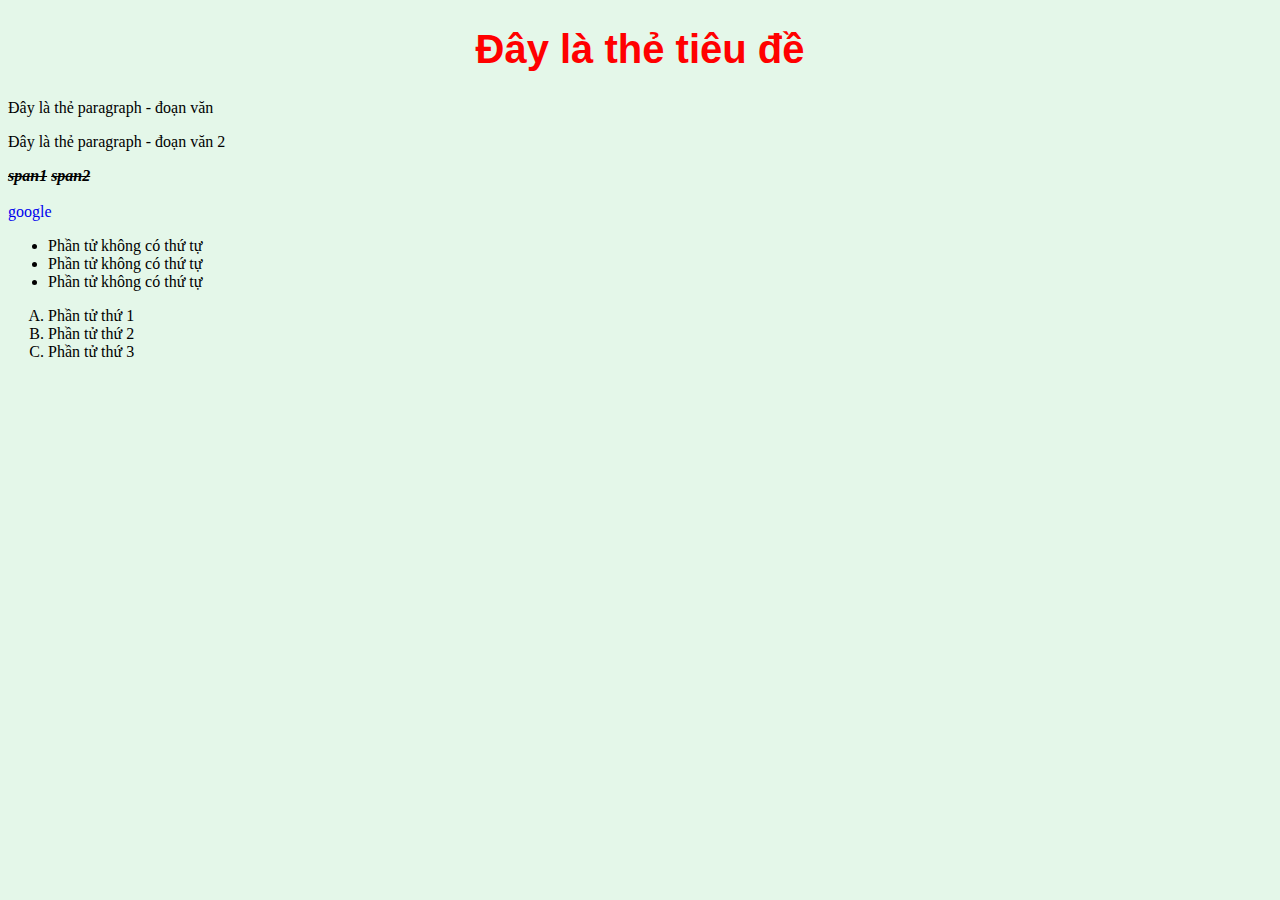
<file: Lesson 1/index.html>
<!DOCTYPE html>
<html lang="en">
<head>
    <meta charset="UTF-8">
    <meta name="viewport" content="width=device-width, initial-scale=1.0">
    <title>Lesson 1</title>
    <link rel="stylesheet" href="style.css">
</head>
<body>
    <h1>Đây là thẻ tiêu đề</h1>
    <!-- Đây là comment - ghi chú -->
    <p>Đây là thẻ paragraph - đoạn văn</p>
    <p>Đây là thẻ paragraph - đoạn văn 2</p>

    <!-- span, a nằm trên 1 dòng -->
    <span>span1</span>
    <span>span2</span>

    <!-- br - xuống dòng -->
    <br><br>

    <!-- a là thẻ link -->
    <a href="https://www.google.com.vn/">google</a>

    <!-- Danh sách không có thứ tự -->
    <ul>
        <!-- li là các phần tử danh sách -->
        <li>Phần tử không có thứ tự</li>
        <li>Phần tử không có thứ tự</li>
        <li>Phần tử không có thứ tự</li>
    </ul>

    <!-- Danh sách có thứ tự -->
    <ol>
        <li>Phần tử thứ 1</li>
        <li>Phần tử thứ 2</li>
        <li>Phần tử thứ 3</li>
    </ol>

</body>
</html>
</file>
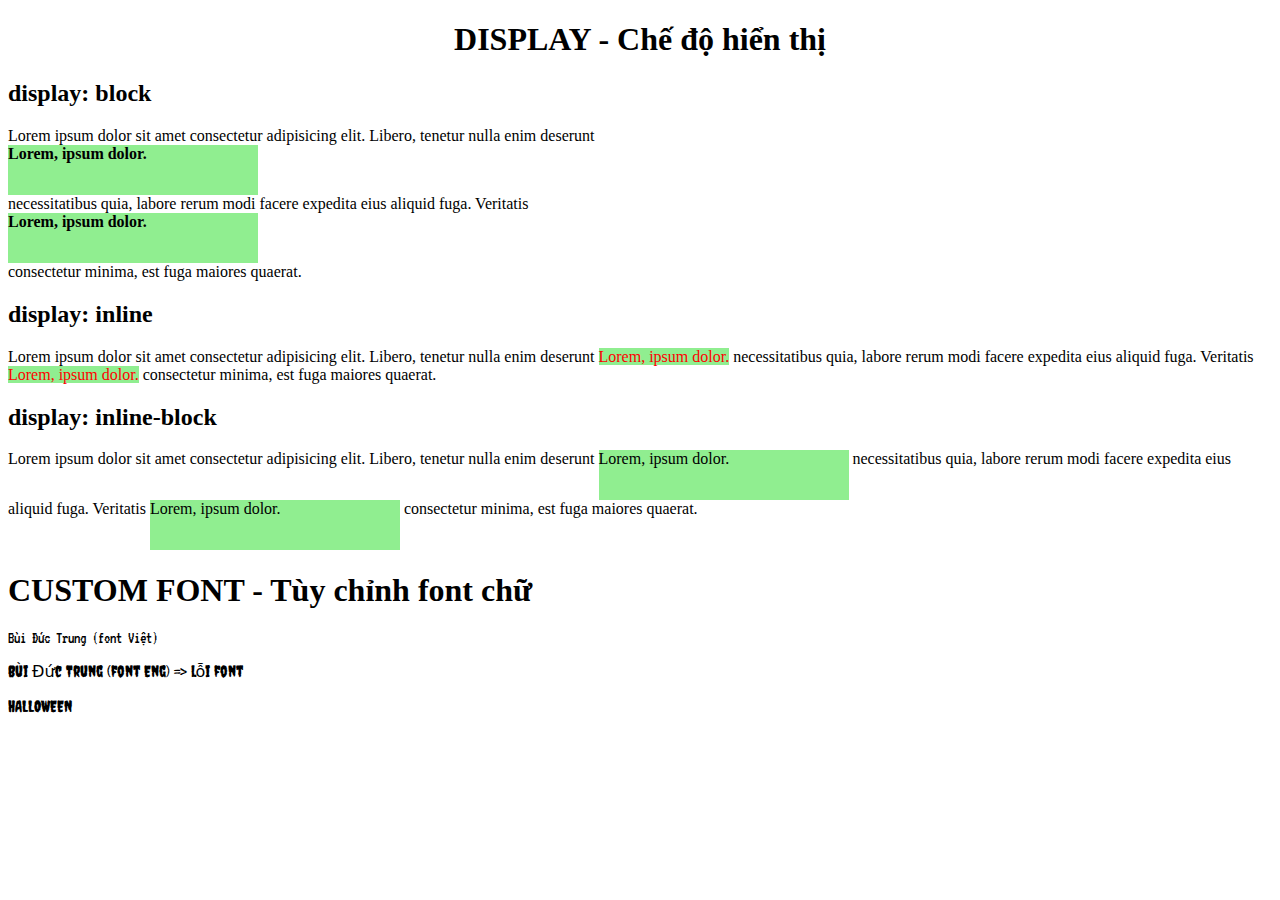
<file: Lesson 2/index.html>
<!DOCTYPE html>
<html lang="en">
<head>
    <meta charset="UTF-8">
    <meta name="viewport" content="width=device-width, initial-scale=1.0">
    <title>Lesson 2</title>
    <link rel="stylesheet" href="style.css">
    <link rel="preconnect" href="https://fonts.googleapis.com">
<link rel="preconnect" href="https://fonts.gstatic.com" crossorigin>
<link href="https://fonts.googleapis.com/css2?family=Danfo&family=Nunito+Sans:ital,opsz,wght@0,6..12,200..1000;1,6..12,200..1000&family=Roboto+Condensed:ital,wght@0,100..900;1,100..900&family=VT323&display=swap" rel="stylesheet">
<link href="https://fonts.googleapis.com/css2?family=Creepster&family=Danfo&family=Nunito+Sans:ital,opsz,wght@0,6..12,200..1000;1,6..12,200..1000&family=Roboto+Condensed:ital,wght@0,100..900;1,100..900&family=VT323&display=swap" rel="stylesheet">
</head>
<body>
    <!-- DISPLAY - Chế độ hiển thị -->
     <h1 id="title">DISPLAY - Chế độ hiển thị</h1>

    <!-- CSS selector -->

    <!-- display: block -->
    <h2>display: block</h2>
    <div>Lorem ipsum dolor sit amet consectetur adipisicing elit. Libero, tenetur nulla enim deserunt <span class="block">Lorem, ipsum dolor.</span> necessitatibus quia, labore rerum modi facere expedita eius aliquid fuga. Veritatis <span class="block">Lorem, ipsum dolor.</span> consectetur minima, est fuga maiores quaerat.</div>

    <!-- display: inline -->
    <h2>display: inline</h2>
    <div>Lorem ipsum dolor sit amet consectetur adipisicing elit. Libero, tenetur nulla enim deserunt <span class="inline">Lorem, ipsum dolor.</span> necessitatibus quia, labore rerum modi facere expedita eius aliquid fuga. Veritatis <span class="inline">Lorem, ipsum dolor.</span> consectetur minima, est fuga maiores quaerat.</div>

    <!-- display: inline-block -->
    <h2>display: inline-block</h2>
    <div>Lorem ipsum dolor sit amet consectetur adipisicing elit. Libero, tenetur nulla enim deserunt <span class="inline-block">Lorem, ipsum dolor.</span> necessitatibus quia, labore rerum modi facere expedita eius aliquid fuga. Veritatis <span class="inline-block">Lorem, ipsum dolor.</span> consectetur minima, est fuga maiores quaerat.</div>

    <!-- Chỉnh font chữ lấy từ Google -->
    <h1>CUSTOM FONT - Tùy chỉnh font chữ</h1>
    <p class="vietnamese">Bùi Đức Trung (font Việt)</p>
    <!-- Khi sử dụng font tiếng anh cho chữ tiếng việt => sẽ lỗi font -->
    <p class="english">Bùi Đức Trung (font Eng) => lỗi font</p>
    <p class="english">HALLOWEEN</p>

</body>
</html>
</file>
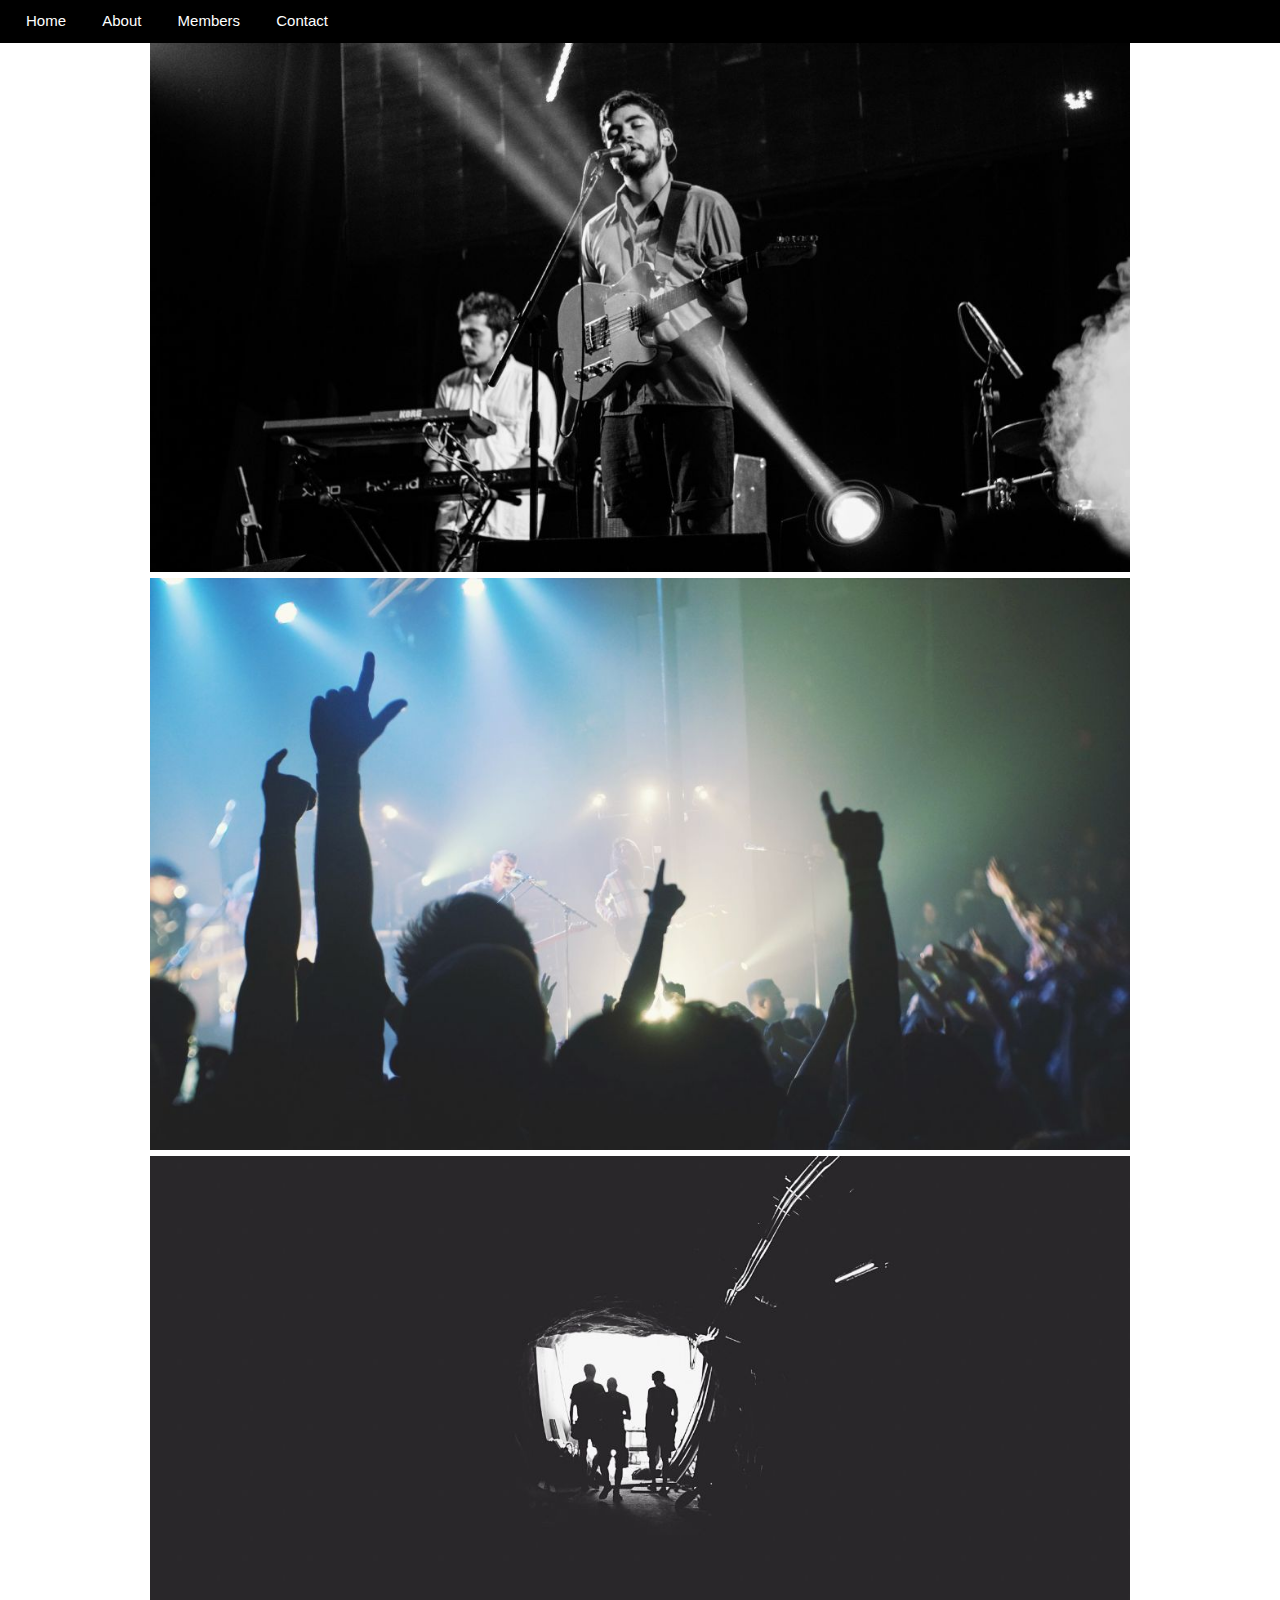
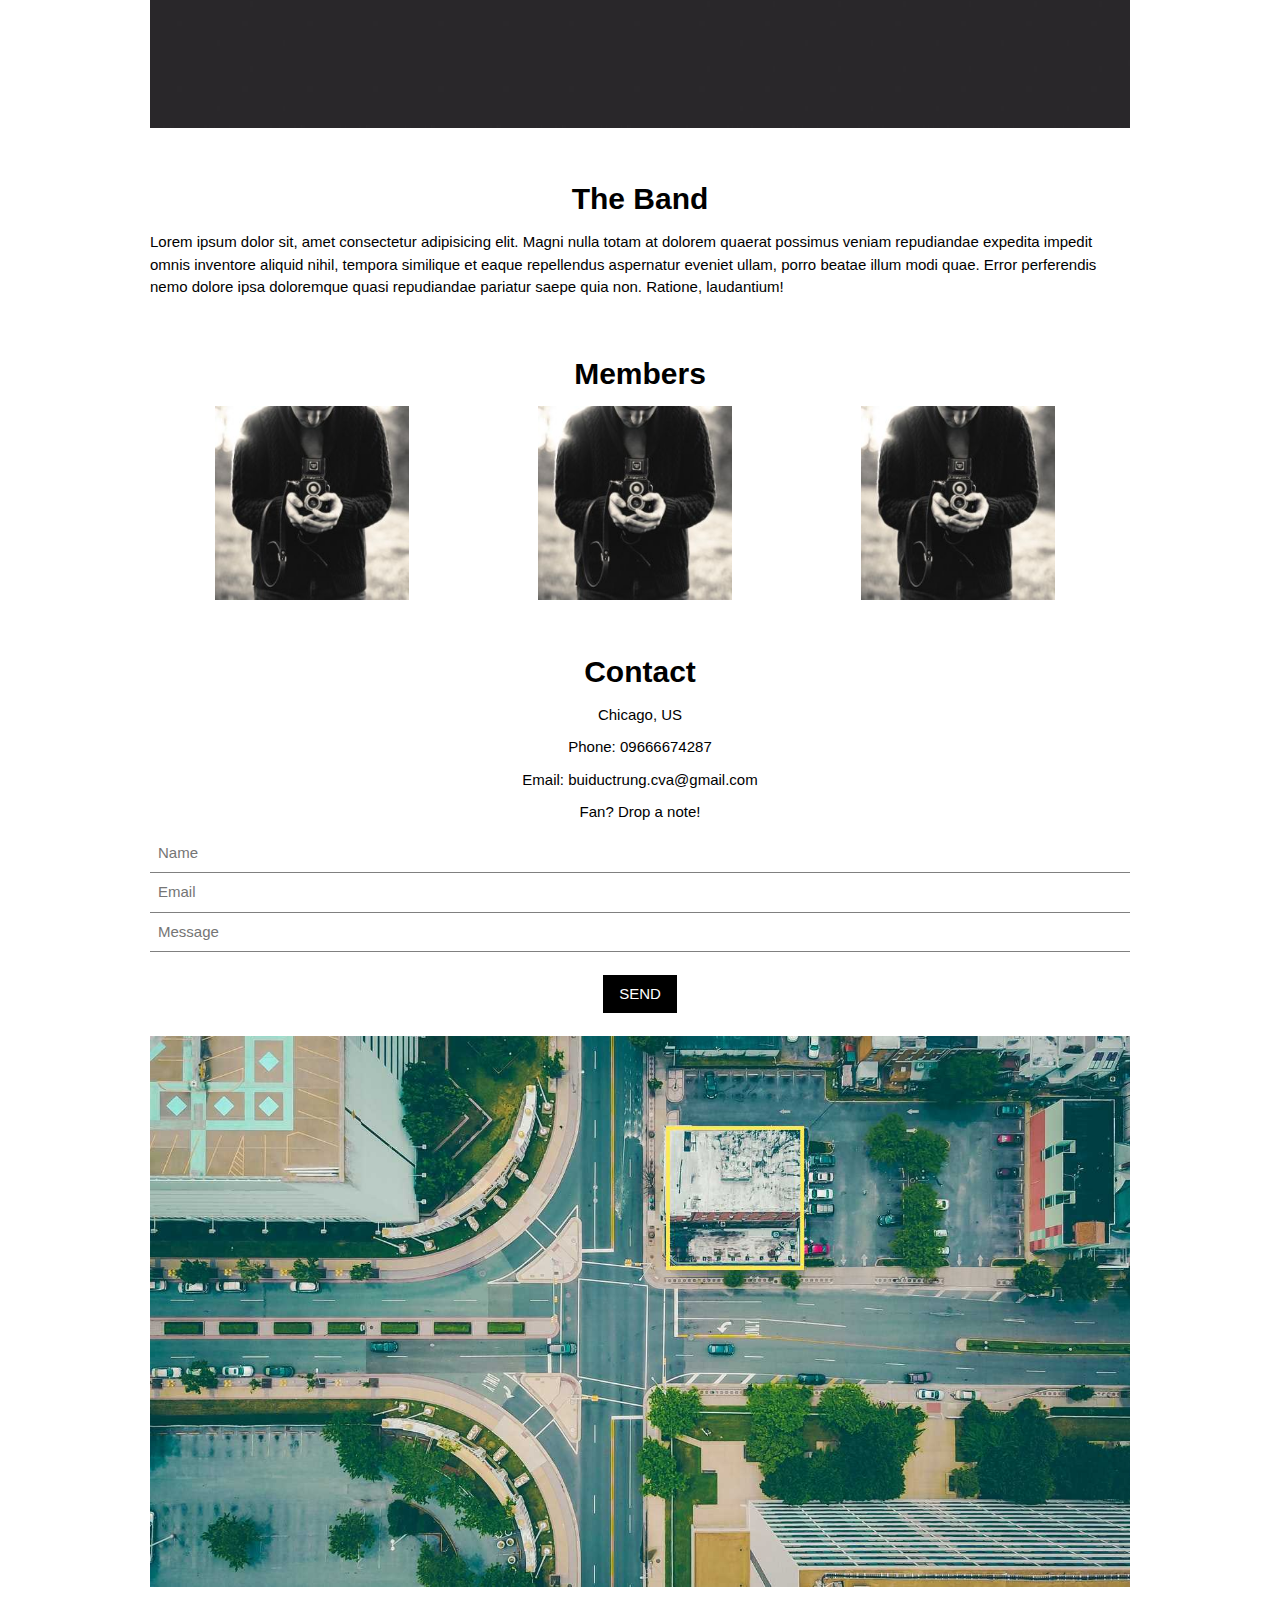
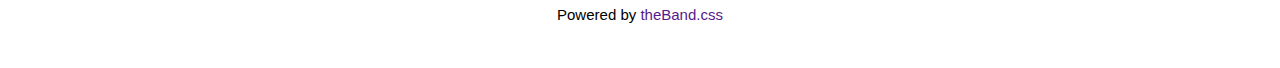
<file: Lesson 4/index.html>
<!DOCTYPE html>
<html lang="en">
<head>
    <meta charset="UTF-8">
    <meta name="viewport" content="width=device-width, initial-scale=1.0">
    <title>The Band</title>
    <link rel="stylesheet" href="style.css">
    <!-- Code chuyển slides của w3school -->
    <script src="https://www.w3schools.com/lib/w3.js"></script>
</head>
<body>
    <!-- Navigation (always stay on top) -->
    <div class="nav">
        <!-- 1 thẻ có 2 class -->
        <a href="#home" class="navbar-item navbar-button">Home</a>
        <a href="#about" class="navbar-item navbar-button">About</a>
        <a href="#members" class="navbar-item navbar-button">Members</a>
        <a href="#contact" class="navbar-item navbar-button">Contact</a>
    </div>
    
    <!-- Home -->
    <div id="home" class="w3-content">
        <!-- Slides -->
         <img src="./image/img_ch.jpg" alt="" class="slides" width="100%">
         <img src="./image/img_ny.jpg" alt="" class="slides" width="100%">
         <img src="./image/img_la.jpg" alt="" class="slides" width="100%">
         <script>
            w3.slideshow('.slides', 1500)
        </script>

        <!-- About -->
            <!-- div#about.padding-32 -->
        <div id="about" class="padding-32">
            <h1 class="center">The Band</h1>
            <p>Lorem ipsum dolor sit, amet consectetur adipisicing elit. Magni nulla totam at dolorem quaerat possimus veniam repudiandae expedita impedit omnis inventore aliquid nihil, tempora similique et eaque repellendus aspernatur eveniet ullam, porro beatae illum modi quae. Error perferendis nemo dolore ipsa doloremque quasi repudiandae pariatur saepe quia non. Ratione, laudantium!</p>
        </div>

        <!-- Members -->
         <div id="members">
            <h1 class="center">Members</h1>
            <div class="row center">
                <div class="third">
                    <img src="./image/img_bandmember.jpg" alt="" width="60%">
                </div>
                <div class="third">
                    <img src="./image/img_bandmember.jpg" alt="" width="60%">
                </div>
                <div class="third">
                    <img src="./image/img_bandmember.jpg" alt="" width="60%">
                </div>
            </div>
         </div>

         <!-- Contact -->
        <div id="contact" class="padding-32 center">
            <h1 class="center">Contact</h1>
            <p>Chicago, US</p>
            <p>Phone: 09666674287</p>
            <p>Email: buiductrung.cva@gmail.com</p>
            <p class="opacity">Fan? Drop a note!</p>

            <form action="">
                <input type="text" class="w3-input" placeholder="Name">
                <input type="text" class="w3-input" placeholder="Email">
                <input type="text" class="w3-input" placeholder="Message">
                <br>
                <button class="w3-button w3-black">SEND</button>
            </form>

            <br>
            <img src="./image/map.jpg" class="w3-image"style="'width:100%">
            <p class="w3-center">Powered by <a href="">theBand.css</a></p>
        </div>
    </div>
    

</body>
</html>
</file>
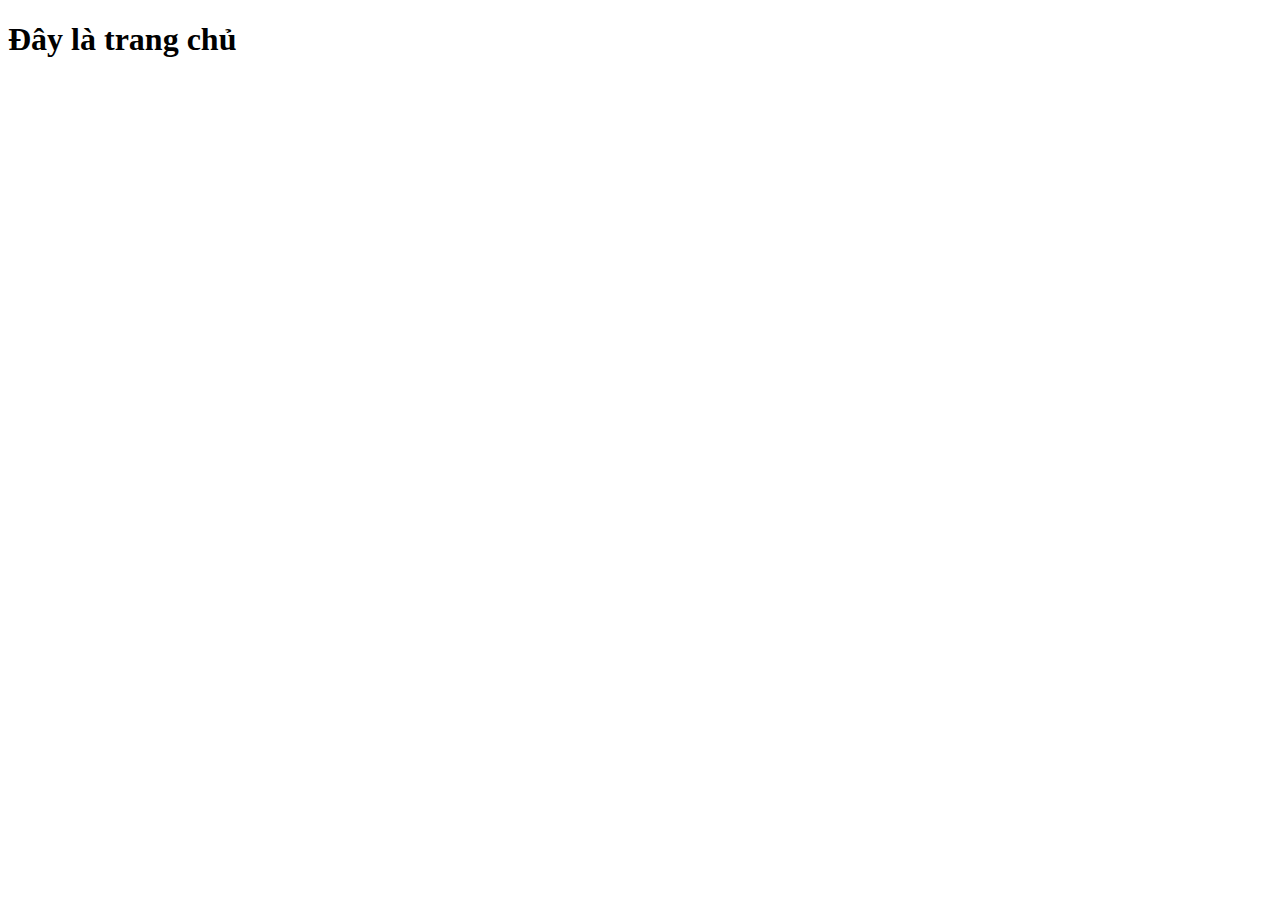
<file: Lesson 3/trangchu.html>
<!DOCTYPE html>
<html lang="en">
<head>
    <meta charset="UTF-8">
    <meta name="viewport" content="width=device-width, initial-scale=1.0">
    <title>Trang chủ</title>
</head>
<body>
    <h1>Đây là trang chủ</h1>
    
</body>
</html>
</file>
<file: Lesson 1/style.css>
body{
    /* chỉnh màu nền */
    background-color: #e4f7e9;
}

h1{
    /* chỉnh màu chữ */
    color: red;
    /* chỉnh font chữ */
    font-family: Arial, Helvetica, sans-serif;
    /* chỉnh cỡ chữ */
    font-size: 40px;
    /* căn lề */
    text-align: center;
}

span{
    /* Độ đạm nhạt của chữ */
    font-weight: bold;
    /* Kiểu chữ: in nghiêng */
    font-style: italic;
    /* Trang trí cho chữ */
    text-decoration: line-through;
}

a{
    text-decoration: none;
}

ul{
    /* vòng tròn trắng */
    list-style: circle;
    /* vòng tròn đen */
    list-style: disc;
}

ol{
    /* Số đếm bình thường */
    list-style: decimal ;
    /* Số la mã */
    list-style:u pper-roman;
    /* chữ viết thường */
    list-style: lower-alpha ;
    /* chữ viết hoa */
    list-style: upper-alpha;
}
</file>
<file: Lesson 2/style.css>
span{
    background-color: lightgreen;
}

/* CSS cho class */
.block{
    font-weight: bold;
    /* thuộc tính display - hiển thị */
    display: block;
    /* block: chỉnh được chiều ngang và chiều cao */
    width: 250px;
    height: 50px;
}

.inline{
    display: inline;
    /* inline: không chỉnh được chiều ngang và chiều cao */
    width: 250px;
    height: 50px;
    color: red;
}

.inline-block{
    display: inline-block;
    /* inline-block: không chỉnh được chiều ngang và chiều cao */
    width: 250px;
    height: 50px;
}

/* CSS cho id */
#title{
    /* căn lề giữa */
    text-align: center;
}

.vietnamese{
    font-family: "VT323", monospace;
}

.english{
    font-family: "Creepster", system-ui;
}
</file>
<file: Lesson 4/style.css>
*{
    margin: 0;
    padding: 0;
    /* Chiều cao & chiều ngang tính cả viền */
    box-sizing: border-box;
    /* Chỉnh font chữ */
    font-family: Verdana, sans-serif;
    /* Chỉnh cỡ chứ */
    font-size: 15px;
    /* Độ cao của dòng */
    line-height: 1.5;
    /* Loại bỏ gạch chân, hiệu ứng của chữ */
    text-decoration: none;
    /* Loại bỏ viền */
    outline: none;
    border: none;
}

/* Chỉnh cho navigation */
.nav{
    /* Chỉnh màu nền */
    background-color: black;
    /* Chỉnh vị trí cố định khi cuộn trang */
    position: fixed;
    /* chỉnh chiều ngang full màn hình */
    width: 100%;
    /* Chỉnh khoảng cách từ chữ đến viền */
    padding: 10px;
    /* Chỉnh thứ tự trước sau, để thanh nav luôn ở trên */
    z-index: 1;
}

.navbar-item{
    /* Chỉnh màu chữ */
    color: white !important;
    /* Chỉnh padding */
    padding: 12px 16px;
    /* Chiều cao = 100% đối tượng chứa nó */
    height: 100%;
}

/* Khi di chuột vào đối tượng */
.navbar-item:hover{
    /* Chỉnh màu chữ */
    color: black !important;
    /* Chỉnh màu nền */
    background-color: lightgrey;
}

#home{
    /* Chỉnh chiều ngang tối đa */
    max-width: 980px;
    /* Căn giữa cho đối tượng */
    margin: auto;
}

.center{
    /* Căn giữa cho đối tượng */
    text-align: center;
}

.padding-32{
    padding-top: 32px;
    padding-bottom: 32px;
}

.row{
    display: flex;
    flex-direction: row;
}

.third{
    width: 33%;
}

h1{
    font-size: 30px;
    font-weight: bold;
    margin: 10px 0;
}

p{
    margin: 10px 0
}

.w3-input{
    display: block;
    padding: 8px;
    border: none;
    border-bottom: 1px solid grey;
    width: 100%;
}

.w3-black{
    color: white !important;
    background-color: black !important;
    
}

.w3-button{
    border: none;
    display: inline-block;
    padding: 8px 16px;
    vertical-align: middle;
    text-decoration: none;
    cursor: pointer;
}

/* Khi di chuột vào đối tượng */
.w3-button:hover{
    color: black !important;
    background-color:grey !important;
}

.w3-image{
    max-width: 100%;
    height: auto;
}
</file>
